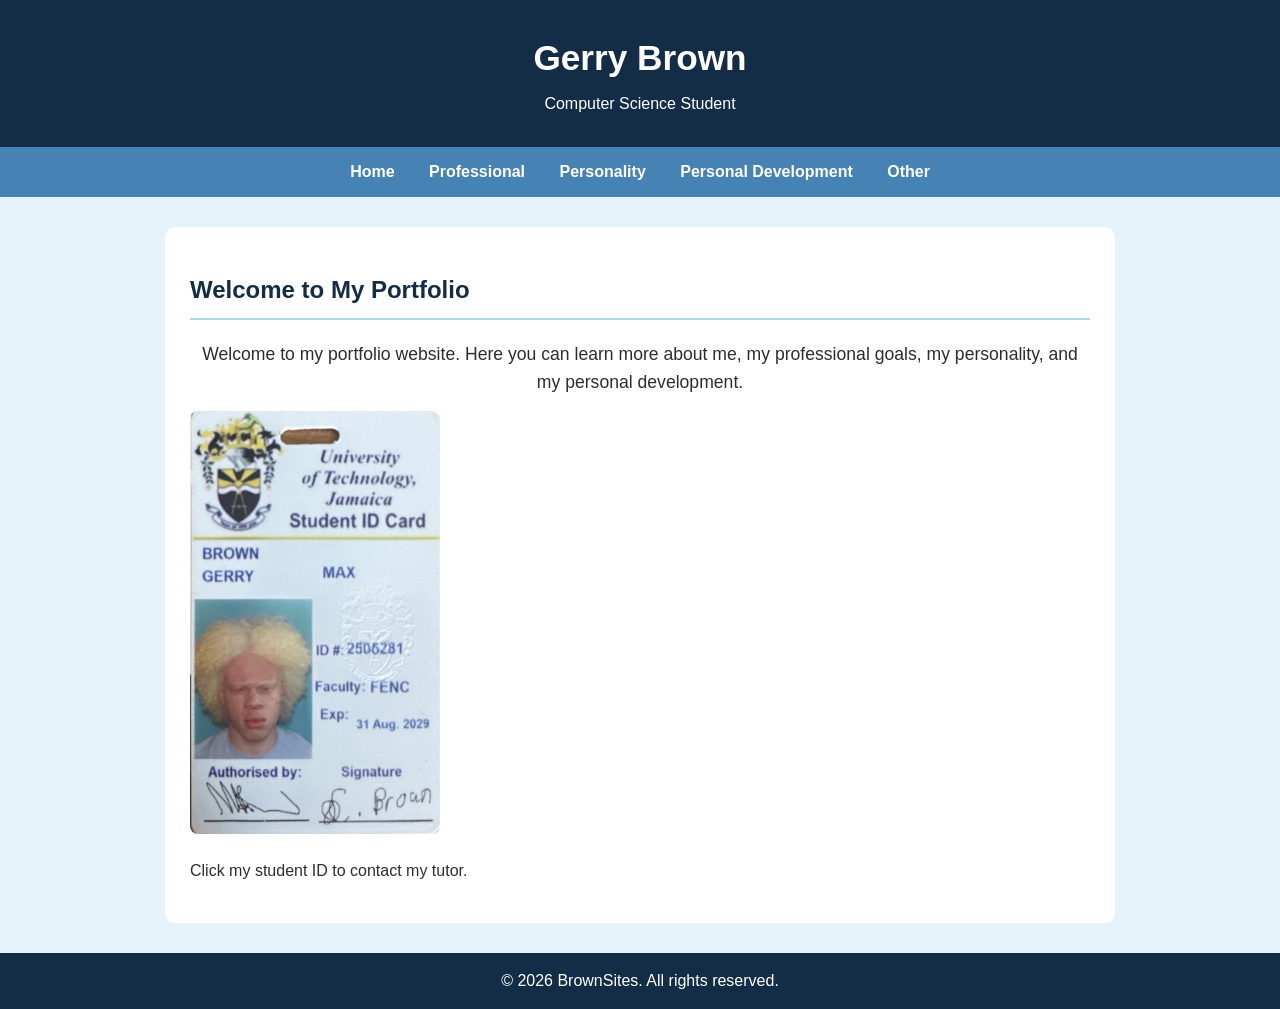
<file: index.html>
<!DOCTYPE html>
<html lang="en">

<head>
    <meta charset="UTF-8">
    <meta name="viewport" content="width=device-width, initial-scale=1.0">

    <title>Gerry Brown Portfolio</title>

    <link rel="stylesheet" href="style.css">
</head>

<body>

    <header>
        <h1>Gerry Brown</h1>
        <p>Computer Science Student</p>
    </header>

    <nav>
        <a href="index.html">Home</a>
        <a href="professional.html">Professional</a>
        <a href="personality.html">Personality</a>
        <a href="personal-development.html">Personal Development</a>
        <a href="other.html">Other</a>
    </nav>

    <main>

        <section>
            <h2>Welcome to My Portfolio</h2>

            <p class="intro">
                Welcome to my portfolio website. Here you can learn more about me,
                my professional goals, my personality, and my personal development.
            </p>

            <a href="mailto:schodavarapu@utech.edu.jm?subject=CIT2011%20Portfolio">
                <img src="id photo.jpg"
                     alt="Gerry Brown UTech Student ID"
                     width="250">
            </a>

            <p>Click my student ID to contact my tutor.</p>

        </section>

    </main>

    <footer>
        <p>&copy; 2026 BrownSites. All rights reserved.</p>
    </footer>

</body>

</html>
</file>
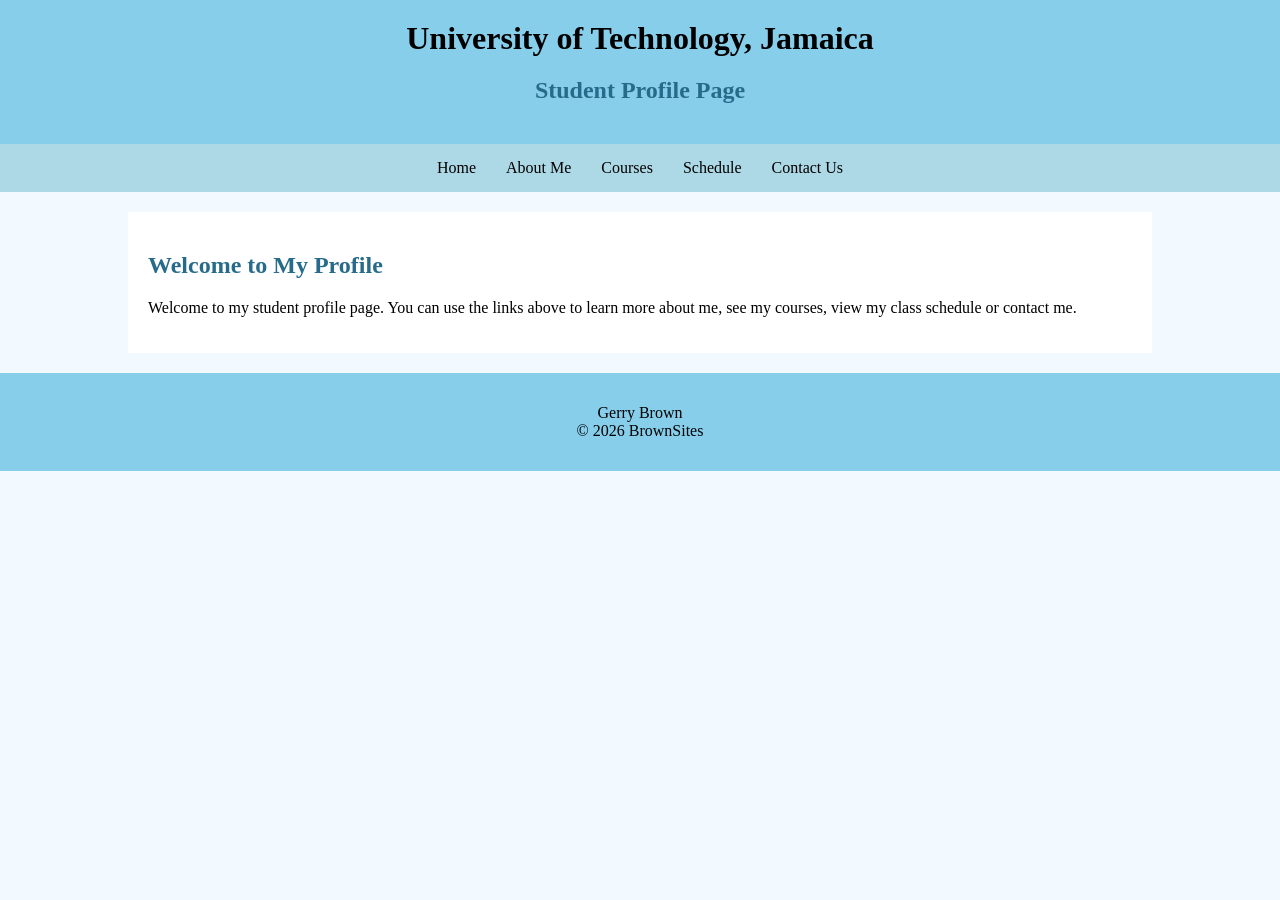
<file: Lab3/index.html>
<!DOCTYPE html>
<html lang="en">
<head>
<meta charset="UTF-8">
<meta name="viewport" content="width=device-width, initial-scale=1.0">
<meta name="author" content="Gerry Brown">
<title>Student Profile Page</title>
<link rel="stylesheet" href="style.css">
</head>
<body>
<header><h1>University of Technology, Jamaica</h1><h2>Student Profile Page</h2></header>
<nav><a href="index.html">Home</a><a href="about.html">About Me</a><a href="courses.html">Courses</a><a href="schedule.html">Schedule</a><a href="contact.html">Contact Us</a></nav>
<main><section><h2>Welcome to My Profile</h2><p>Welcome to my student profile page. You can use the links above to learn more about me, see my courses, view my class schedule or contact me.</p></section></main>
<footer><p>Gerry Brown<br>&copy; 2026 BrownSites</p></footer>
</body>
</html>
</file>
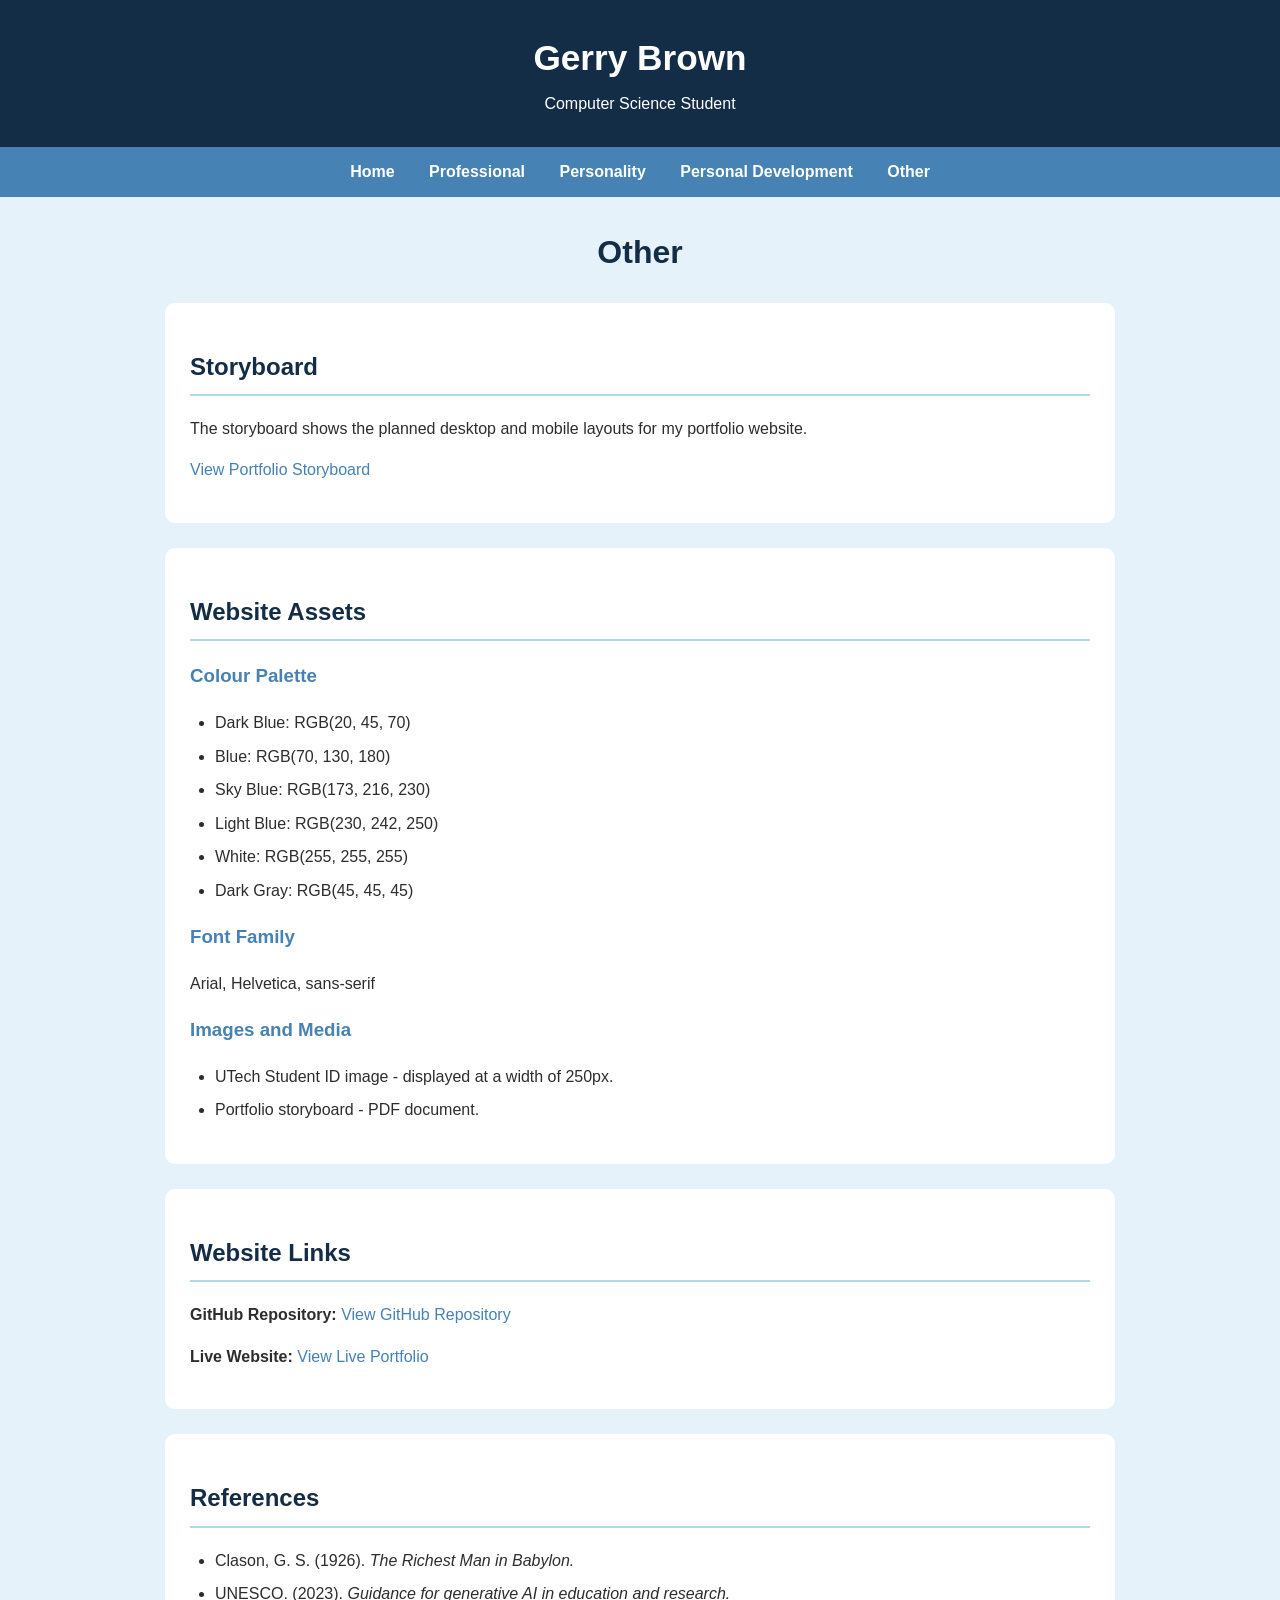
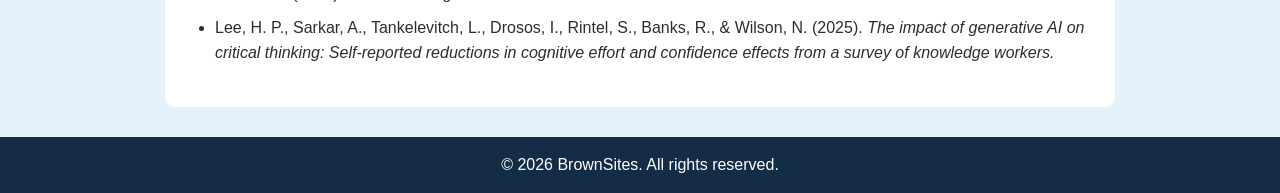
<file: other.html>
<!DOCTYPE html>
<html lang="en">

<head>
    <meta charset="UTF-8">
    <meta name="viewport" content="width=device-width, initial-scale=1.0">

    <title>Other | Gerry Brown</title>

    <link rel="stylesheet" href="style.css">
</head>

<body>

    <header>
        <h1>Gerry Brown</h1>
        <p>Computer Science Student</p>
    </header>

    <nav>
        <a href="index.html">Home</a>
        <a href="professional.html">Professional</a>
        <a href="personality.html">Personality</a>
        <a href="personal-development.html">Personal Development</a>
        <a href="other.html">Other</a>
    </nav>

    <main>

        <h1>Other</h1>

        <section>
            <h2>Storyboard</h2>

            <p>
                The storyboard shows the planned desktop and mobile layouts
                for my portfolio website.
            </p>

            <p>
                <a href="storyboard-2506281.pdf" target="_blank">
                    View Portfolio Storyboard
                </a>
            </p>
        </section>

        <section>
            <h2>Website Assets</h2>

            <h3>Colour Palette</h3>

            <ul>
                <li>Dark Blue: RGB(20, 45, 70)</li>
                <li>Blue: RGB(70, 130, 180)</li>
                <li>Sky Blue: RGB(173, 216, 230)</li>
                <li>Light Blue: RGB(230, 242, 250)</li>
                <li>White: RGB(255, 255, 255)</li>
                <li>Dark Gray: RGB(45, 45, 45)</li>
            </ul>

            <h3>Font Family</h3>

            <p>
                Arial, Helvetica, sans-serif
            </p>

            <h3>Images and Media</h3>

            <ul>
                <li>
                    UTech Student ID image - displayed at a width of 250px.
                </li>

                <li>
                    Portfolio storyboard - PDF document.
                </li>
            </ul>
        </section>

        <section>
            <h2>Website Links</h2>

            <p>
                <strong>GitHub Repository:</strong>

                <a href="https://github.com/gerrb54/-CIT2011-Portfolio2"
                   target="_blank">
                    View GitHub Repository
                </a>
            </p>

            <p>
                <strong>Live Website:</strong>

                <a href="https://gerrb54.github.io/-CIT2011-Portfolio2/"
                   target="_blank">
                    View Live Portfolio
                </a>
            </p>
        </section>

        <section>
            <h2>References</h2>

            <ul>
                <li>
                    Clason, G. S. (1926).
                    <em>The Richest Man in Babylon.</em>
                </li>

                <li>
                    UNESCO. (2023).
                    <em>Guidance for generative AI in education and research.</em>
                </li>

                <li>
                    Lee, H. P., Sarkar, A., Tankelevitch, L., Drosos, I.,
                    Rintel, S., Banks, R., &amp; Wilson, N. (2025).
                    <em>
                        The impact of generative AI on critical thinking:
                        Self-reported reductions in cognitive effort and
                        confidence effects from a survey of knowledge workers.
                    </em>
                </li>
            </ul>
        </section>

    </main>

    <footer>
        <p>&copy; 2026 BrownSites. All rights reserved.</p>
    </footer>

</body>

</html>
</file>
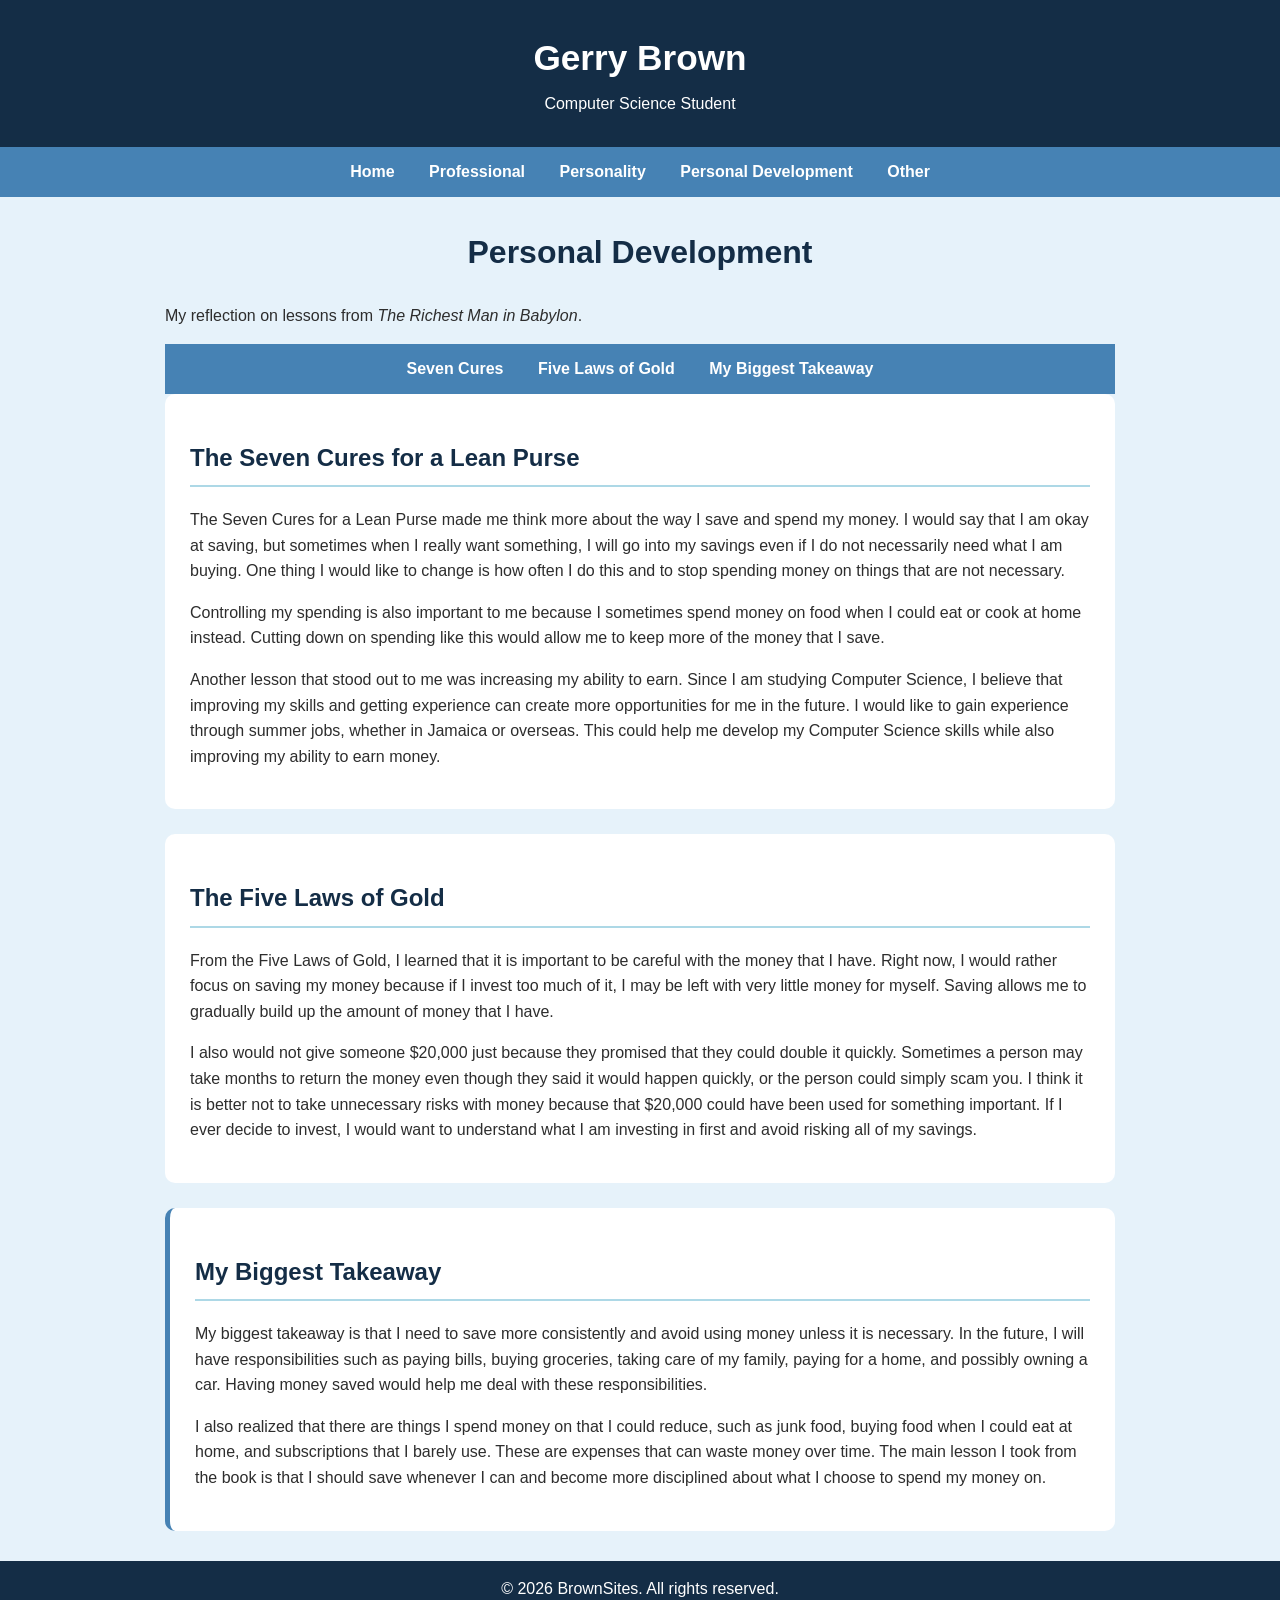
<file: personal-development.html>
<!DOCTYPE html>
<html lang="en">

<head>
    <meta charset="UTF-8">
    <meta name="viewport" content="width=device-width, initial-scale=1.0">

    <title>Personal Development | Gerry Brown</title>

    <link rel="stylesheet" href="style.css">
</head>

<body>

    <header>
        <h1>Gerry Brown</h1>
        <p>Computer Science Student</p>
    </header>

    <nav>
        <a href="index.html">Home</a>
        <a href="professional.html">Professional</a>
        <a href="personality.html">Personality</a>
        <a href="personal-development.html">Personal Development</a>
        <a href="other.html">Other</a>
    </nav>

    <main>

        <h1>Personal Development</h1>

        <p>
            My reflection on lessons from
            <em>The Richest Man in Babylon</em>.
        </p>


        <!-- Internal Bookmarks -->
        <nav>
            <a href="#seven-cures">Seven Cures</a>
            <a href="#five-laws">Five Laws of Gold</a>
            <a href="#takeaway">My Biggest Takeaway</a>
        </nav>


        <!-- Seven Cures -->
        <section id="seven-cures">

            <h2>The Seven Cures for a Lean Purse</h2>

            <p>
                The Seven Cures for a Lean Purse made me think more about
                the way I save and spend my money. I would say that I am
                okay at saving, but sometimes when I really want something,
                I will go into my savings even if I do not necessarily need
                what I am buying. One thing I would like to change is how
                often I do this and to stop spending money on things that
                are not necessary.
            </p>

            <p>
                Controlling my spending is also important to me because I
                sometimes spend money on food when I could eat or cook at
                home instead. Cutting down on spending like this would allow
                me to keep more of the money that I save.
            </p>

            <p>
                Another lesson that stood out to me was increasing my ability
                to earn. Since I am studying Computer Science, I believe that
                improving my skills and getting experience can create more
                opportunities for me in the future. I would like to gain
                experience through summer jobs, whether in Jamaica or overseas.
                This could help me develop my Computer Science skills while
                also improving my ability to earn money.
            </p>

        </section>


        <!-- Five Laws -->
        <section id="five-laws">

            <h2>The Five Laws of Gold</h2>

            <p>
                From the Five Laws of Gold, I learned that it is important
                to be careful with the money that I have. Right now, I would
                rather focus on saving my money because if I invest too much
                of it, I may be left with very little money for myself.
                Saving allows me to gradually build up the amount of money
                that I have.
            </p>

            <p>
                I also would not give someone $20,000 just because they
                promised that they could double it quickly. Sometimes a
                person may take months to return the money even though they
                said it would happen quickly, or the person could simply
                scam you. I think it is better not to take unnecessary risks
                with money because that $20,000 could have been used for
                something important. If I ever decide to invest, I would
                want to understand what I am investing in first and avoid
                risking all of my savings.
            </p>

        </section>


        <!-- Biggest Takeaway -->
        <section id="takeaway">

            <h2>My Biggest Takeaway</h2>

            <p>
                My biggest takeaway is that I need to save more consistently
                and avoid using money unless it is necessary. In the future,
                I will have responsibilities such as paying bills, buying
                groceries, taking care of my family, paying for a home, and
                possibly owning a car. Having money saved would help me deal
                with these responsibilities.
            </p>

            <p>
                I also realized that there are things I spend money on that
                I could reduce, such as junk food, buying food when I could
                eat at home, and subscriptions that I barely use. These are
                expenses that can waste money over time. The main lesson I
                took from the book is that I should save whenever I can and
                become more disciplined about what I choose to spend my
                money on.
            </p>

        </section>

    </main>


    <footer>
        <p>&copy; 2026 BrownSites. All rights reserved.</p>
    </footer>

</body>

</html>
</file>
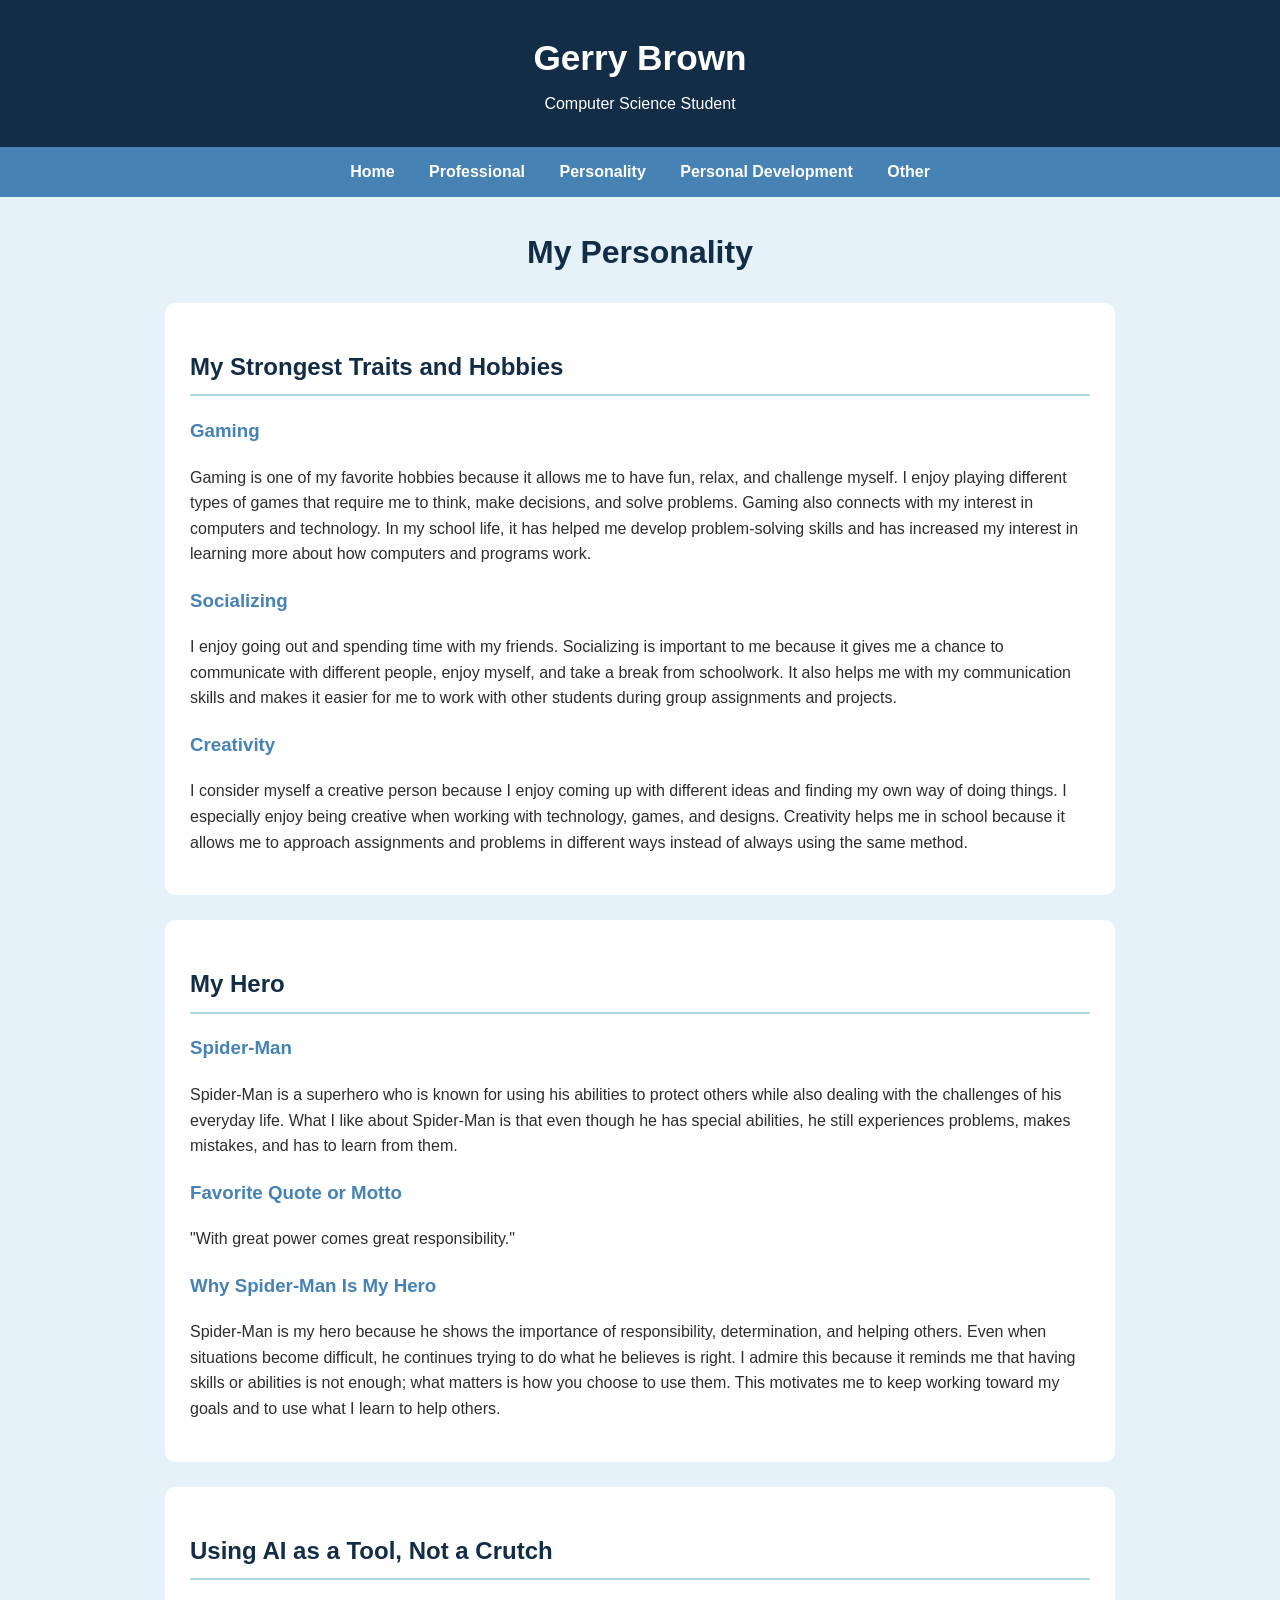
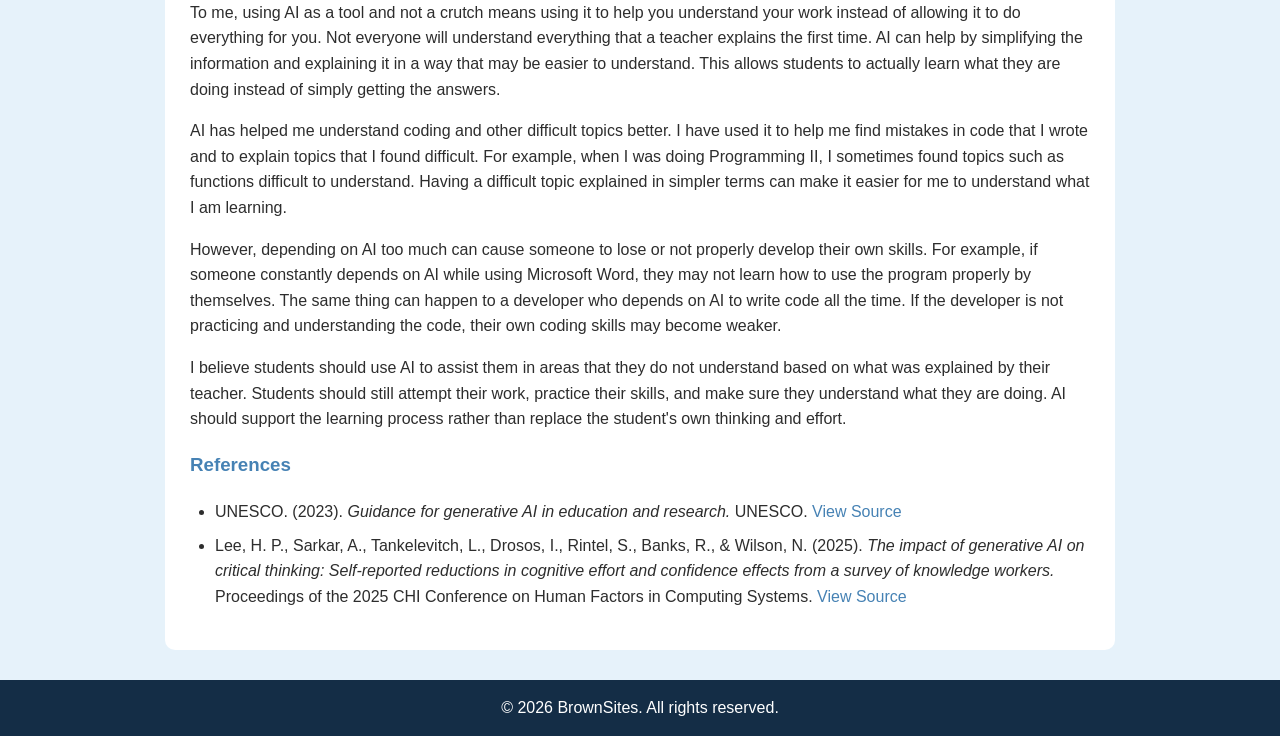
<file: personality.html>
<!DOCTYPE html>
<html lang="en">

<head>
    <meta charset="UTF-8">
    <meta name="viewport" content="width=device-width, initial-scale=1.0">

    <title>Personality | Gerry Brown</title>

    <link rel="stylesheet" href="style.css">
</head>

<body>

    <header>
        <h1>Gerry Brown</h1>
        <p>Computer Science Student</p>
    </header>

    <nav>
        <a href="index.html">Home</a>
        <a href="professional.html">Professional</a>
        <a href="personality.html">Personality</a>
        <a href="personal-development.html">Personal Development</a>
        <a href="other.html">Other</a>
    </nav>

    <main>

        <h1>My Personality</h1>

        <section>
            <h2>My Strongest Traits and Hobbies</h2>

            <h3>Gaming</h3>

            <p>
                Gaming is one of my favorite hobbies because it allows me to have fun,
                relax, and challenge myself. I enjoy playing different types of games
                that require me to think, make decisions, and solve problems. Gaming
                also connects with my interest in computers and technology. In my
                school life, it has helped me develop problem-solving skills and has
                increased my interest in learning more about how computers and
                programs work.
            </p>

            <h3>Socializing</h3>

            <p>
                I enjoy going out and spending time with my friends. Socializing is
                important to me because it gives me a chance to communicate with
                different people, enjoy myself, and take a break from schoolwork.
                It also helps me with my communication skills and makes it easier
                for me to work with other students during group assignments and
                projects.
            </p>

            <h3>Creativity</h3>

            <p>
                I consider myself a creative person because I enjoy coming up with
                different ideas and finding my own way of doing things. I especially
                enjoy being creative when working with technology, games, and designs.
                Creativity helps me in school because it allows me to approach
                assignments and problems in different ways instead of always using
                the same method.
            </p>
        </section>


        <section>
            <h2>My Hero</h2>

            <h3>Spider-Man</h3>

            <p>
                Spider-Man is a superhero who is known for using his abilities to
                protect others while also dealing with the challenges of his everyday
                life. What I like about Spider-Man is that even though he has special
                abilities, he still experiences problems, makes mistakes, and has to
                learn from them.
            </p>

            <h3>Favorite Quote or Motto</h3>

            <p>
                "With great power comes great responsibility."
            </p>

            <h3>Why Spider-Man Is My Hero</h3>

            <p>
                Spider-Man is my hero because he shows the importance of responsibility,
                determination, and helping others. Even when situations become difficult,
                he continues trying to do what he believes is right. I admire this
                because it reminds me that having skills or abilities is not enough;
                what matters is how you choose to use them. This motivates me to keep
                working toward my goals and to use what I learn to help others.
            </p>
        </section>


        <section>
            <h2>Using AI as a Tool, Not a Crutch</h2>

            <p>
                To me, using AI as a tool and not a crutch means using it to help
                you understand your work instead of allowing it to do everything
                for you. Not everyone will understand everything that a teacher
                explains the first time. AI can help by simplifying the information
                and explaining it in a way that may be easier to understand. This
                allows students to actually learn what they are doing instead of
                simply getting the answers.
            </p>

            <p>
                AI has helped me understand coding and other difficult topics better.
                I have used it to help me find mistakes in code that I wrote and to
                explain topics that I found difficult. For example, when I was doing
                Programming II, I sometimes found topics such as functions difficult
                to understand. Having a difficult topic explained in simpler terms
                can make it easier for me to understand what I am learning.
            </p>

            <p>
                However, depending on AI too much can cause someone to lose or not
                properly develop their own skills. For example, if someone constantly
                depends on AI while using Microsoft Word, they may not learn how to
                use the program properly by themselves. The same thing can happen to
                a developer who depends on AI to write code all the time. If the
                developer is not practicing and understanding the code, their own
                coding skills may become weaker.
            </p>

            <p>
                I believe students should use AI to assist them in areas that they
                do not understand based on what was explained by their teacher.
                Students should still attempt their work, practice their skills, and
                make sure they understand what they are doing. AI should support the
                learning process rather than replace the student's own thinking and
                effort.
            </p>

            <h3>References</h3>

            <ul>
                <li>
                    UNESCO. (2023).
                    <em>Guidance for generative AI in education and research.</em>
                    UNESCO.
                    <a href="https://www.unesco.org/en/articles/guidance-generative-ai-education-and-research"
                       target="_blank">
                        View Source
                    </a>
                </li>

                <li>
                    Lee, H. P., Sarkar, A., Tankelevitch, L., Drosos, I.,
                    Rintel, S., Banks, R., &amp; Wilson, N. (2025).
                    <em>
                        The impact of generative AI on critical thinking:
                        Self-reported reductions in cognitive effort and confidence
                        effects from a survey of knowledge workers.
                    </em>
                    Proceedings of the 2025 CHI Conference on Human Factors
                    in Computing Systems.
                    <a href="https://www.microsoft.com/en-us/research/publication/the-impact-of-generative-ai-on-critical-thinking-self-reported-reductions-in-cognitive-effort-and-confidence-effects-from-a-survey-of-knowledge-workers/"
                       target="_blank">
                        View Source
                    </a>
                </li>
            </ul>
        </section>

    </main>


    <footer>
        <p>&copy; 2026 BrownSites. All rights reserved.</p>
    </footer>

</body>

</html>
</file>
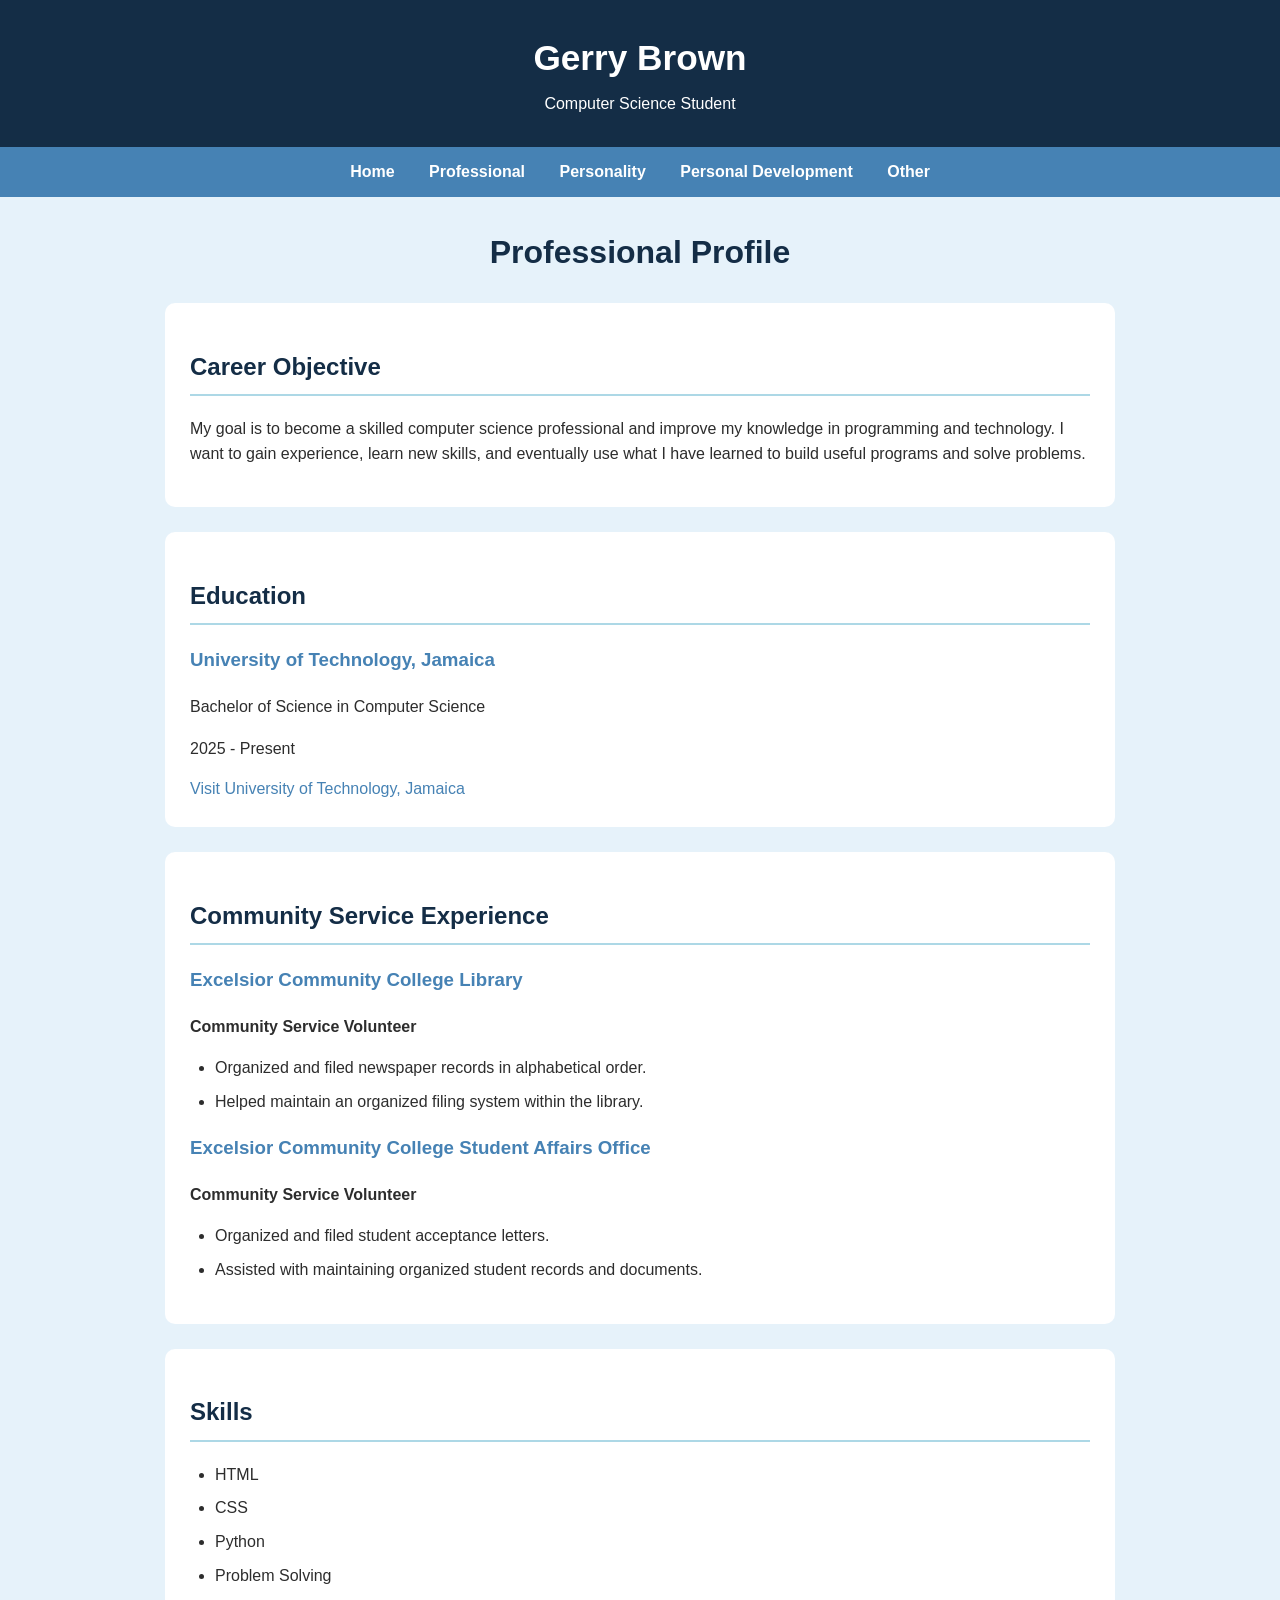
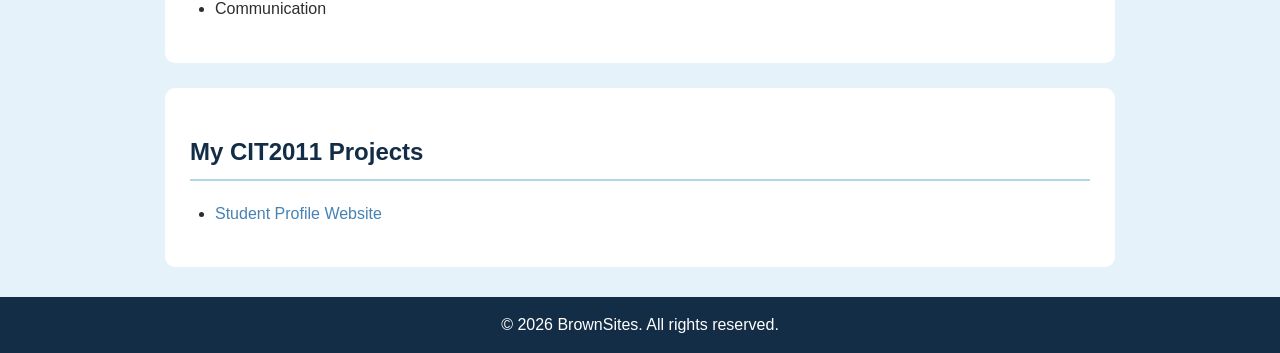
<file: professional.html>
<!DOCTYPE html>
<html lang="en">

<head>
    <meta charset="UTF-8">
    <meta name="viewport" content="width=device-width, initial-scale=1.0">

    <title>Professional | Gerry Brown</title>

    <link rel="stylesheet" href="style.css">
</head>

<body>

    <header>
        <h1>Gerry Brown</h1>
        <p>Computer Science Student</p>
    </header>

    <nav>
        <a href="index.html">Home</a>
        <a href="professional.html">Professional</a>
        <a href="personality.html">Personality</a>
        <a href="personal-development.html">Personal Development</a>
        <a href="other.html">Other</a>
    </nav>

    <main>

        <h1>Professional Profile</h1>

        <section>
            <h2>Career Objective</h2>

            <p>
                My goal is to become a skilled computer science professional and
                improve my knowledge in programming and technology. I want to gain
                experience, learn new skills, and eventually use what I have learned
                to build useful programs and solve problems.
            </p>
        </section>

        <section>
            <h2>Education</h2>

            <h3>University of Technology, Jamaica</h3>

            <p>Bachelor of Science in Computer Science</p>
            <p>2025 - Present</p>

            <a href="https://www.utech.edu.jm/" target="_blank">
                Visit University of Technology, Jamaica
            </a>
        </section>

        <section>
            <h2>Community Service Experience</h2>

            <h3>Excelsior Community College Library</h3>

            <p><strong>Community Service Volunteer</strong></p>

            <ul>
                <li>Organized and filed newspaper records in alphabetical order.</li>
                <li>Helped maintain an organized filing system within the library.</li>
            </ul>

            <h3>Excelsior Community College Student Affairs Office</h3>

            <p><strong>Community Service Volunteer</strong></p>

            <ul>
                <li>Organized and filed student acceptance letters.</li>
                <li>Assisted with maintaining organized student records and documents.</li>
            </ul>
        </section>

        <section>
            <h2>Skills</h2>

            <ul>
                <li>HTML</li>
                <li>CSS</li>
                <li>Python</li>
                <li>Problem Solving</li>
                <li>Communication</li>
            </ul>
        </section>

        <section>
            <h2>My CIT2011 Projects</h2>

            <ul>
                <li>
                    <a href="Lab3/index.html">Student Profile Website</a>
                </li>
            </ul>
        </section>

    </main>

    <footer>
        <p>&copy; 2026 BrownSites. All rights reserved.</p>
    </footer>

</body>

</html>
</file>
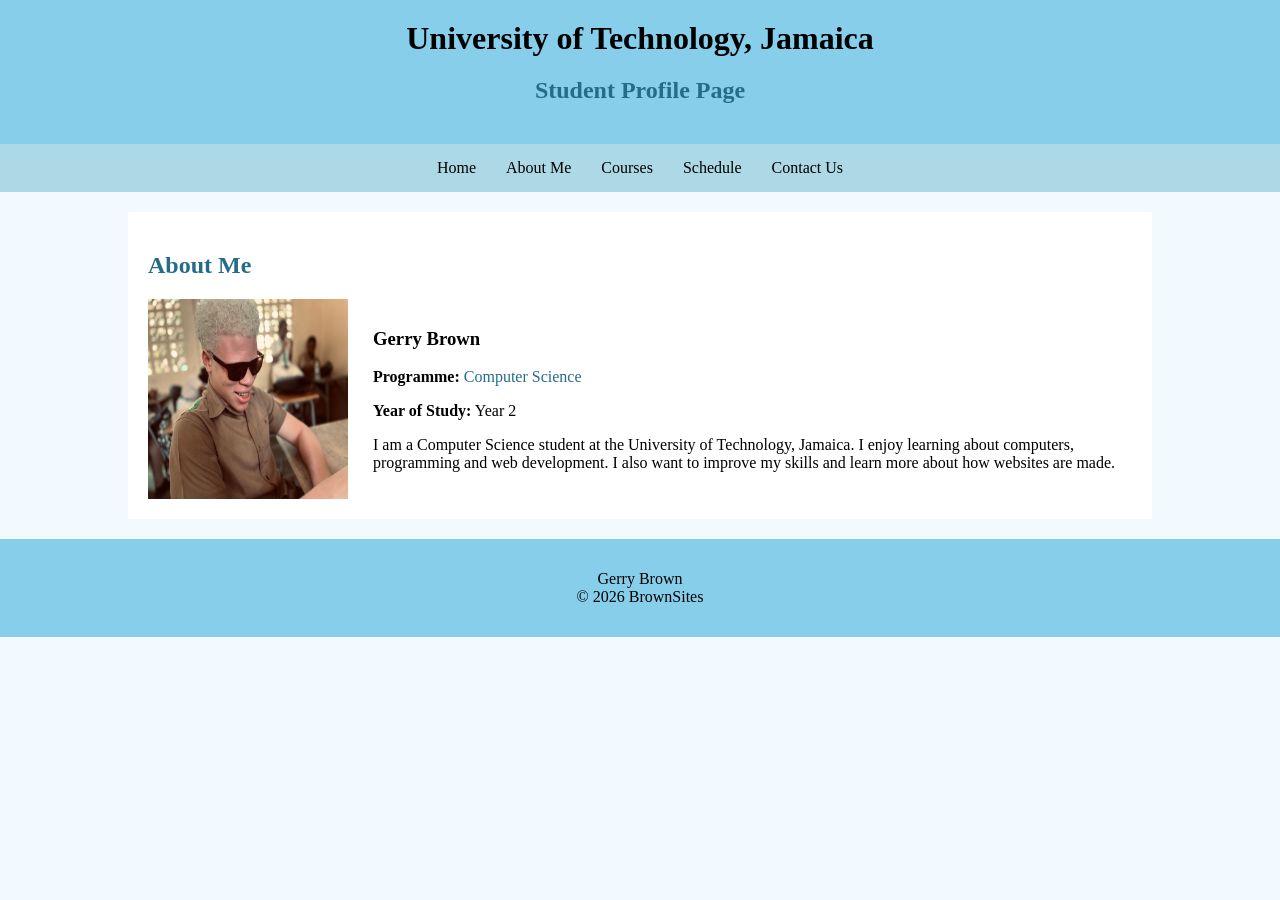
<file: Lab3/about.html>
<!DOCTYPE html>
<html lang="en">
<head>
<meta charset="UTF-8">
<meta name="viewport" content="width=device-width, initial-scale=1.0">
<meta name="author" content="Gerry Brown">
<title>About Me</title>
<link rel="stylesheet" href="style.css">
</head>
<body>
<header><h1>University of Technology, Jamaica</h1><h2>Student Profile Page</h2></header>
<nav><a href="index.html">Home</a><a href="about.html">About Me</a><a href="courses.html">Courses</a><a href="schedule.html">Schedule</a><a href="contact.html">Contact Us</a></nav>
<main><section><h2>About Me</h2><div class="profile"><img src="profile.jpg" width="200" height="200" alt="My profile picture"><div><h3>Gerry Brown</h3><p><strong>Programme:</strong> <span>Computer Science</span></p><p><strong>Year of Study:</strong> Year 2</p><p>I am a Computer Science student at the University of Technology, Jamaica. I enjoy learning about computers, programming and web development. I also want to improve my skills and learn more about how websites are made.</p></div></div></section></main>
<footer><p>Gerry Brown<br>&copy; 2026 BrownSites</p></footer>
</body>
</html>
</file>
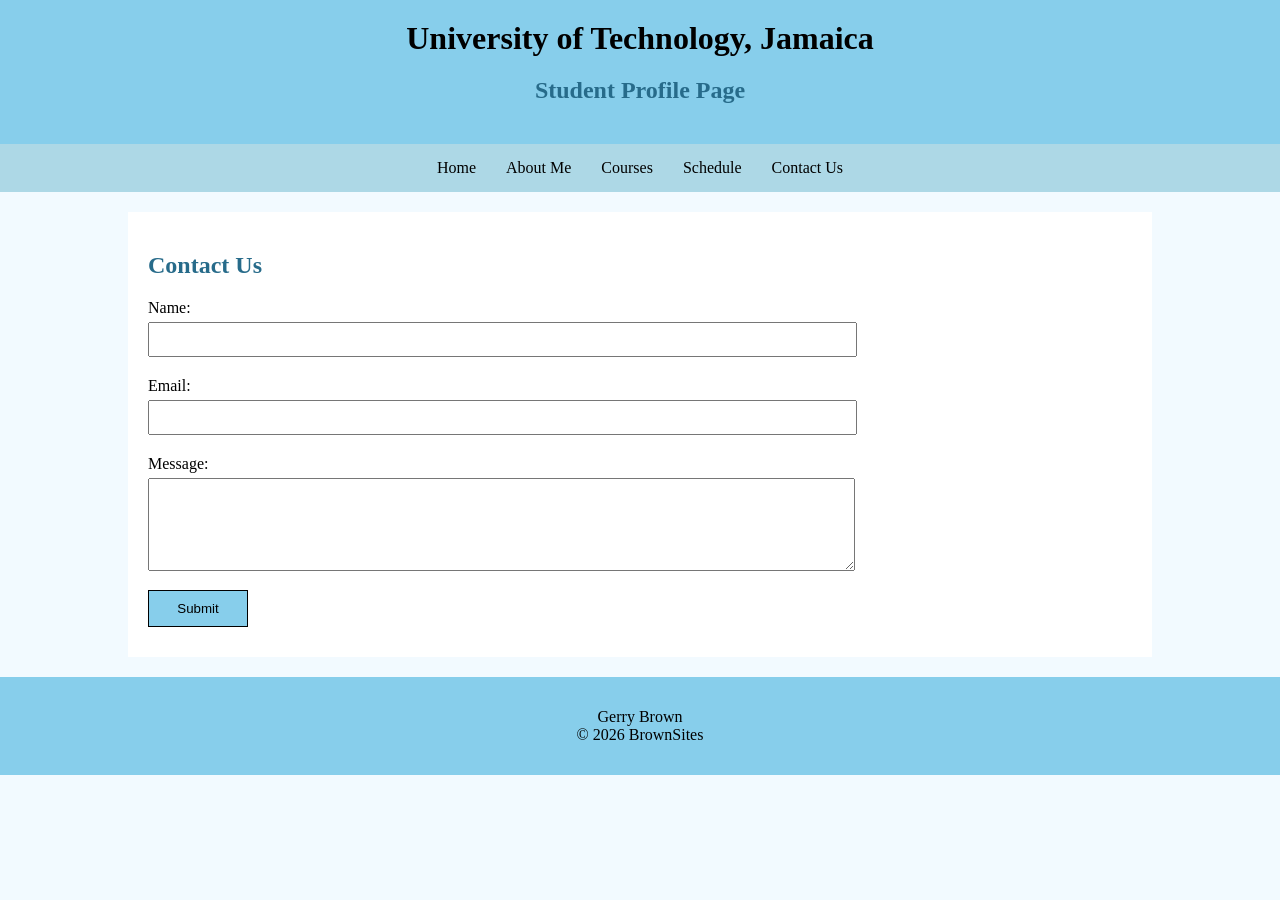
<file: Lab3/contact.html>
<!DOCTYPE html>
<html lang="en">
<head>
<meta charset="UTF-8">
<meta name="viewport" content="width=device-width, initial-scale=1.0">
<meta name="author" content="Gerry Brown">
<title>Contact Us</title>
<link rel="stylesheet" href="style.css">
</head>
<body>
<header><h1>University of Technology, Jamaica</h1><h2>Student Profile Page</h2></header>
<nav><a href="index.html">Home</a><a href="about.html">About Me</a><a href="courses.html">Courses</a><a href="schedule.html">Schedule</a><a href="contact.html">Contact Us</a></nav>
<main><section><h2>Contact Us</h2><form><label for="name">Name:</label><input type="text" id="name" name="name"><label for="email">Email:</label><input type="email" id="email" name="email"><label for="message">Message:</label><textarea id="message" name="message" rows="5"></textarea><input type="submit" value="Submit"></form></section></main>
<footer><p>Gerry Brown<br>&copy; 2026 BrownSites</p></footer>
</body>
</html>
</file>
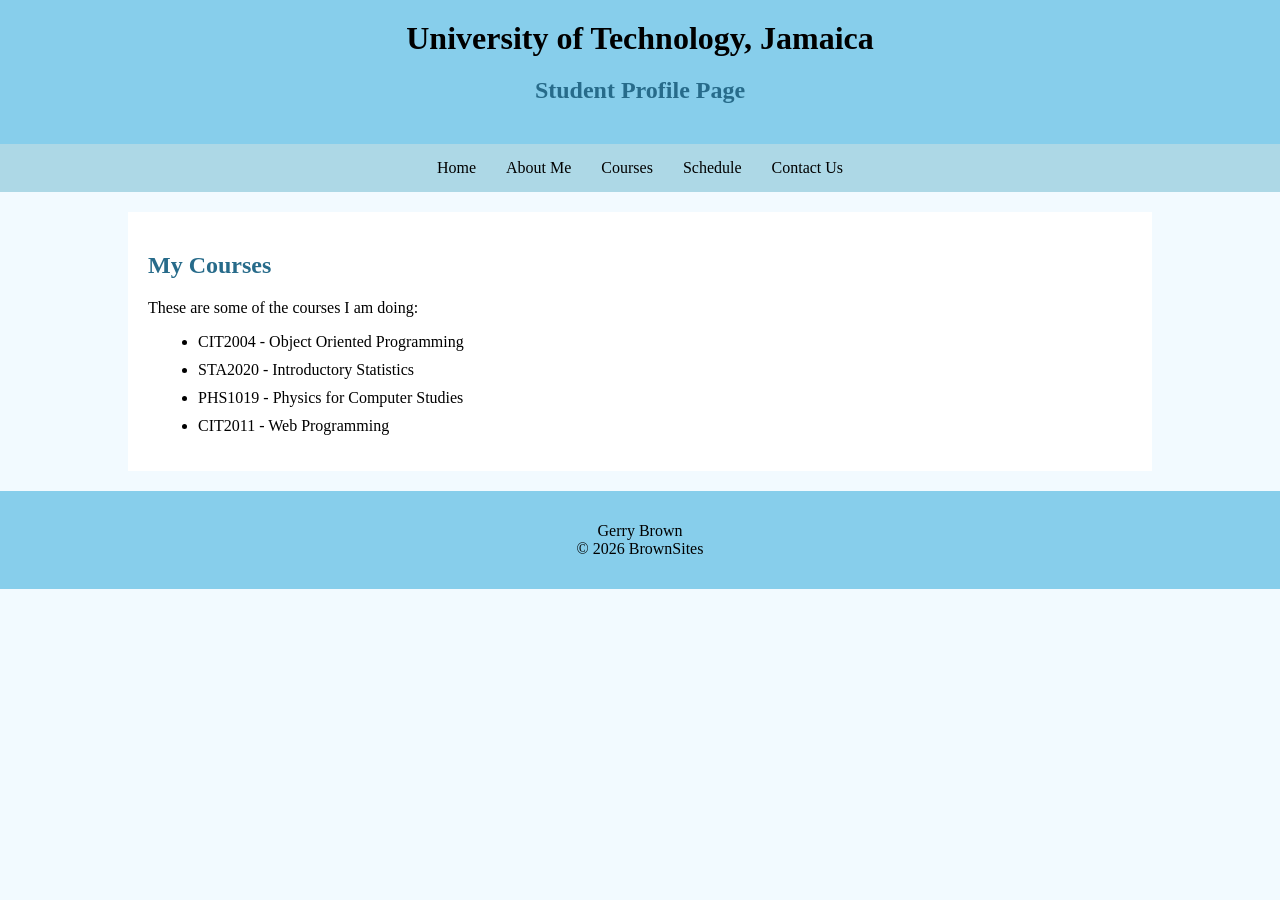
<file: Lab3/courses.html>
<!DOCTYPE html>
<html lang="en">
<head>
<meta charset="UTF-8">
<meta name="viewport" content="width=device-width, initial-scale=1.0">
<meta name="author" content="Gerry Brown">
<title>My Courses</title>
<link rel="stylesheet" href="style.css">
</head>
<body>
<header><h1>University of Technology, Jamaica</h1><h2>Student Profile Page</h2></header>
<nav><a href="index.html">Home</a><a href="about.html">About Me</a><a href="courses.html">Courses</a><a href="schedule.html">Schedule</a><a href="contact.html">Contact Us</a></nav>
<main><section><h2>My Courses</h2><p>These are some of the courses I am doing:</p><ul><li>CIT2004 - Object Oriented Programming</li><li>STA2020 - Introductory Statistics</li><li>PHS1019 - Physics for Computer Studies</li><li>CIT2011 - Web Programming</li></ul></section></main>
<footer><p>Gerry Brown<br>&copy; 2026 BrownSites</p></footer>
</body>
</html>
</file>
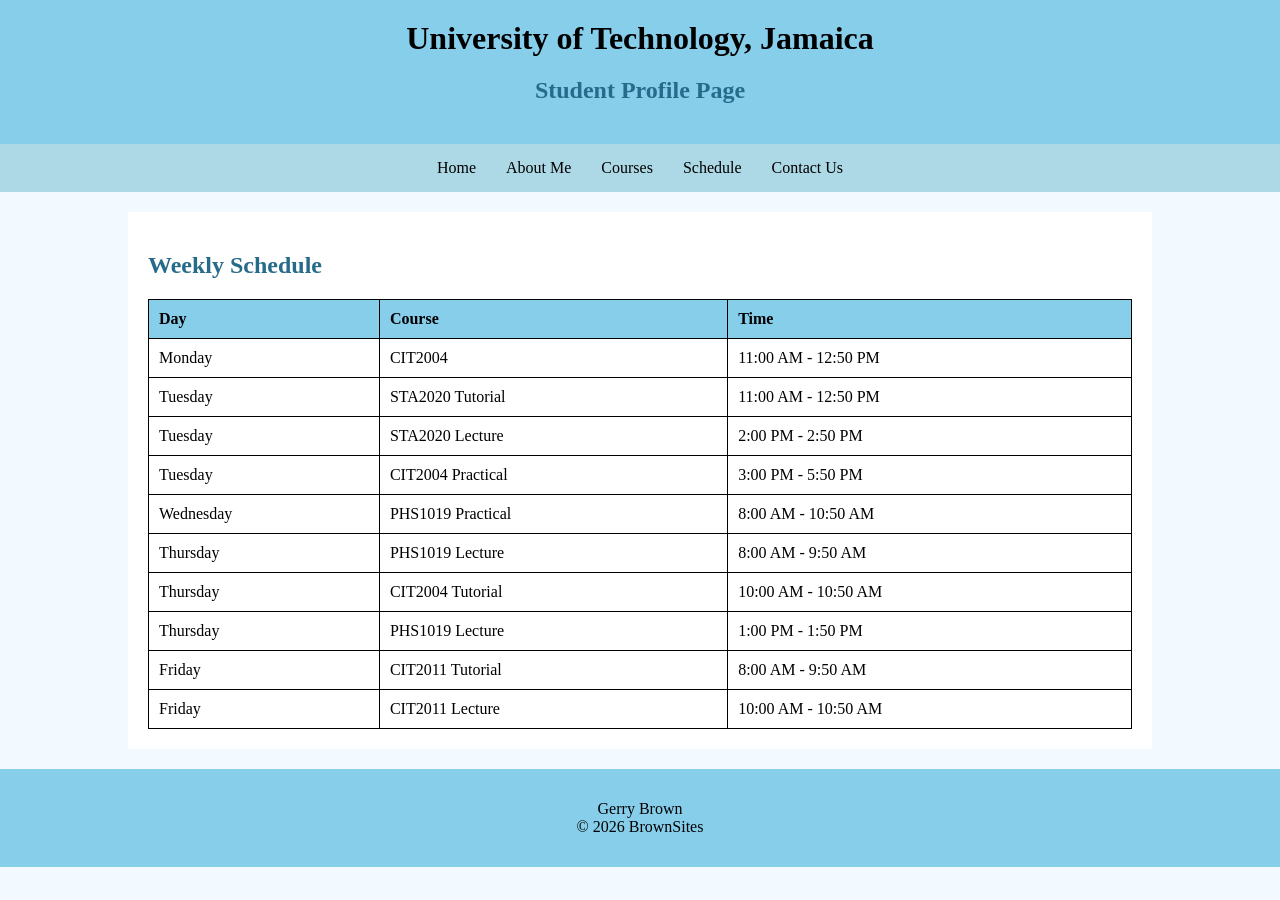
<file: Lab3/schedule.html>
<!DOCTYPE html>
<html lang="en">
<head>
<meta charset="UTF-8">
<meta name="viewport" content="width=device-width, initial-scale=1.0">
<meta name="author" content="Gerry Brown">
<title>Weekly Schedule</title>
<link rel="stylesheet" href="style.css">
</head>
<body>
<header><h1>University of Technology, Jamaica</h1><h2>Student Profile Page</h2></header>
<nav><a href="index.html">Home</a><a href="about.html">About Me</a><a href="courses.html">Courses</a><a href="schedule.html">Schedule</a><a href="contact.html">Contact Us</a></nav>
<main><section><h2>Weekly Schedule</h2><div class="table-box"><table><tr><th>Day</th><th>Course</th><th>Time</th></tr><tr><td>Monday</td><td>CIT2004</td><td>11:00 AM - 12:50 PM</td></tr><tr><td>Tuesday</td><td>STA2020 Tutorial</td><td>11:00 AM - 12:50 PM</td></tr><tr><td>Tuesday</td><td>STA2020 Lecture</td><td>2:00 PM - 2:50 PM</td></tr><tr><td>Tuesday</td><td>CIT2004 Practical</td><td>3:00 PM - 5:50 PM</td></tr><tr><td>Wednesday</td><td>PHS1019 Practical</td><td>8:00 AM - 10:50 AM</td></tr><tr><td>Thursday</td><td>PHS1019 Lecture</td><td>8:00 AM - 9:50 AM</td></tr><tr><td>Thursday</td><td>CIT2004 Tutorial</td><td>10:00 AM - 10:50 AM</td></tr><tr><td>Thursday</td><td>PHS1019 Lecture</td><td>1:00 PM - 1:50 PM</td></tr><tr><td>Friday</td><td>CIT2011 Tutorial</td><td>8:00 AM - 9:50 AM</td></tr><tr><td>Friday</td><td>CIT2011 Lecture</td><td>10:00 AM - 10:50 AM</td></tr></table></div></section></main>
<footer><p>Gerry Brown<br>&copy; 2026 BrownSites</p></footer>
</body>
</html>
</file>
<file: style.css>
:root {
    --dark-blue: rgb(20, 45, 70);
    --blue: rgb(70, 130, 180);
    --sky-blue: rgb(173, 216, 230);
    --light-blue: rgb(230, 242, 250);
    --white: rgb(255, 255, 255);
    --dark-gray: rgb(45, 45, 45);

    --main-font: Arial, Helvetica, sans-serif;
}
* {
    box-sizing: border-box;
}

body {
    margin: 0;
    font-family: var(--main-font);
    background-color: var(--light-blue);
    color: var(--dark-gray);
    line-height: 1.6;
}
header {
    background-color: var(--dark-blue);
    color: var(--white);
    text-align: center;
    padding: 30px 20px;
}

header h1 {
    margin: 0;
    font-size: 2.2rem;
}

header p {
    margin: 5px 0 0;
}

nav {
    background-color: var(--blue);
    text-align: center;
    padding: 12px;
}

nav a {
    color: var(--white);
    text-decoration: none;
    margin: 0 15px;
    font-weight: bold;
}

nav a:hover {
    color: var(--dark-blue);
}
main {
    width: 90%;
    max-width: 950px;
    margin: 30px auto;
}

main > h1 {
    color: var(--dark-blue);
    text-align: center;
    margin-bottom: 25px;
}

section {
    background-color: var(--white);
    padding: 25px;
    margin-bottom: 25px;
    border-radius: 10px;
}

section h2 {
    color: var(--dark-blue);
    border-bottom: 2px solid var(--sky-blue);
    padding-bottom: 8px;
}

section h3 {
    color: var(--blue);
}

section p {
    margin-bottom: 15px;
}
main a {
    color: var(--blue);
    text-decoration: none;
}

main a:hover {
    text-decoration: underline;
}

main nav a {
    color: var(--white);
}

main nav a:hover {
    color: var(--dark-blue);
}



ul {
    padding-left: 25px;
}

li {
    margin-bottom: 8px;
}



img {
    max-width: 100%;
    height: auto;
    border-radius: 8px;
}



footer {
    background-color: var(--dark-blue);
    color: var(--white);
    text-align: center;
    padding: 15px;
    margin-top: 30px;
}

footer p {
    margin: 0;
}

.intro {
    text-align: center;
    font-size: 1.1rem;
}

#takeaway {
    border-left: 5px solid var(--blue);
}
@media (max-width: 600px) {

    header {
        padding: 20px 10px;
    }

    header h1 {
        font-size: 1.8rem;
    }

    nav {
        padding: 10px;
    }

    nav a {
        display: block;
        margin: 8px 0;
    }

    main {
        width: 95%;
        margin: 20px auto;
    }

    section {
        padding: 18px;
    }

}
</file>
<file: Lab3/style.css>
body {font-family: "Times New Roman", serif; margin: 0; background-color: #f2faff; color: black;}
header {background-color: skyblue; text-align: center; padding: 20px;}
header h1 {margin: 0;}
nav {background-color: lightblue; text-align: center; padding: 15px;}
nav a {color: black; text-decoration: none; margin: 15px;}
nav a:hover {text-decoration: underline;}
main {width: 80%; margin: auto;}
section {background-color: white; margin-top: 20px; padding: 20px;}
h2 {color: #276b8a;}
.profile {display: flex; align-items: center;}
.profile img {margin-right: 25px;}
span {color: #276b8a;}
li {margin: 10px;}
.table-box {overflow-x: auto;}
table {width: 100%; border-collapse: collapse;}
table, th, td {border: 1px solid black;}
th, td {padding: 10px; text-align: left;}
th {background-color: skyblue;}
form {width: 70%;}
label {display: block; margin-top: 10px;}
input, textarea {width: 100%; padding: 8px; margin-top: 5px; margin-bottom: 10px;}
input[type="submit"] {width: 100px; background-color: skyblue; border: 1px solid black; padding: 10px;}
footer {background-color: skyblue; text-align: center; padding: 15px; margin-top: 20px;}
@media (max-width: 600px) {
main {width: 95%;}
nav a {display: block; margin: 10px;}
.profile {display: block; text-align: center;}
.profile img {margin-right: 0;}
form {width: 100%;}
}
</file>
